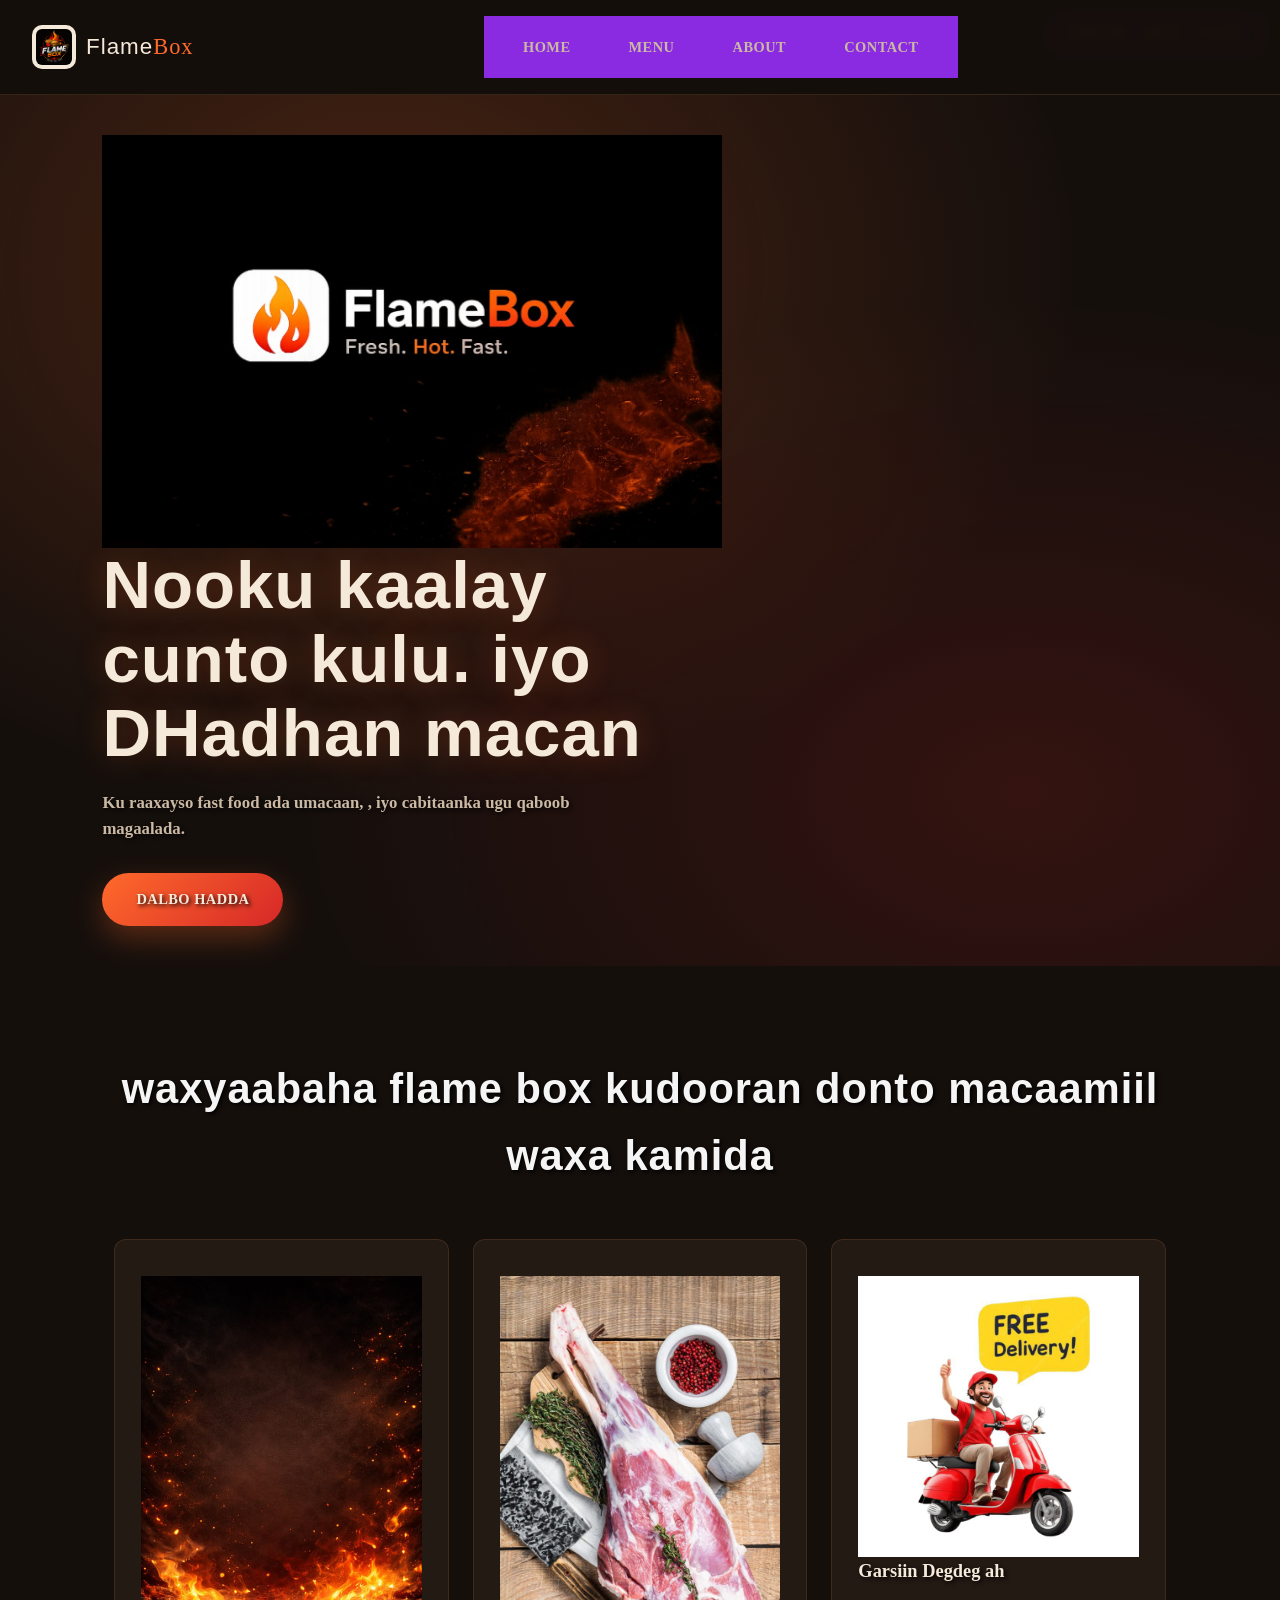
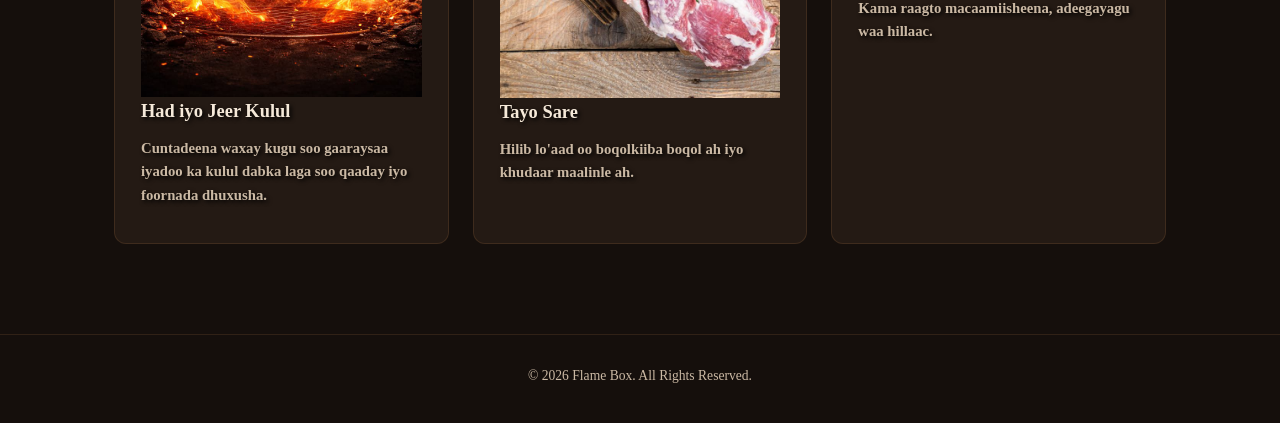
<file: index.html>
<!DOCTYPE html>
<html lang="so">
<head>
    <meta charset="UTF-8">
    <meta name="viewport" content="width=device-width, initial-scale=1.0">
    <title>Flame Box | Fresh. Hot. Fast.</title>
    <link rel="stylesheet" href="style.css">
</head>
<body>

    <header class="main-header">
        <div class="logo-container">
            <img src="logo123.jpeg" alt="Flame Box Logo" class="site-logo">
            <div class="logo-text">Flame<span>Box</span></div>
        </div>
        <nav class="navbar">
            <ul>
                <li><a href="index.html">home</a></li>
                <li><a href="menu.html">menu</a></li>
                <li><a href="about.html">about</a></li>
                <li><a href="contact.html">contact</a></li>
            </ul>
        </nav>
    </header>

    <main>
        <section class="hero-section">
            <div class="hero-text">
                <span class="badge">FRESH • HOT • FAST</span>
                <img src="logo.jpeg" alt="Logo">
                <h1>Nooku kaalay cunto kulu. iyo DHadhan macan </h1>
                <p>Ku raaxayso fast food ada umacaan,  , iyo cabitaanka ugu qaboob magaalada.</p>
                <a href="menu.html" class="cta-btn">Dalbo Hadda</a>
            </div>
        </section>

        <section class="special-dishes">
            <h2 class="section-title">waxyaabaha flame box kudooran donto macaamiil waxa kamida</h2>
            <div class="card-grid">
                <div class="food-card">
                    <img src="kuleel.jpeg" alt="kulul">
                    <h3>Had iyo Jeer Kulul</h3>
                    <p>Cuntadeena waxay kugu soo gaaraysaa iyadoo ka kulul dabka laga soo qaaday iyo foornada dhuxusha.</p>
                </div>
                <div class="food-card">
                    <img src="ari.jpeg" alt="ari">
                    <h3>Tayo Sare</h3>
                    <p>Hilib lo'aad oo boqolkiiba boqol ah iyo khudaar maalinle ah.</p>
                </div>
                <div class="food-card">
                    <img src="degdeg.jpeg" alt="degdeg">
                    <h3>Garsiin Degdeg ah</h3>
                    <p>Kama raagto macaamiisheena, adeegayagu waa hillaac.</p>
                </div>
            </div>
        </section>
    </main>

    <footer class="main-footer">
        <p>&copy; 2026 Flame Box. All Rights Reserved.</p>
        <div class="student-info">
            
        </div>
    </footer>

</body>
</html>
</file>
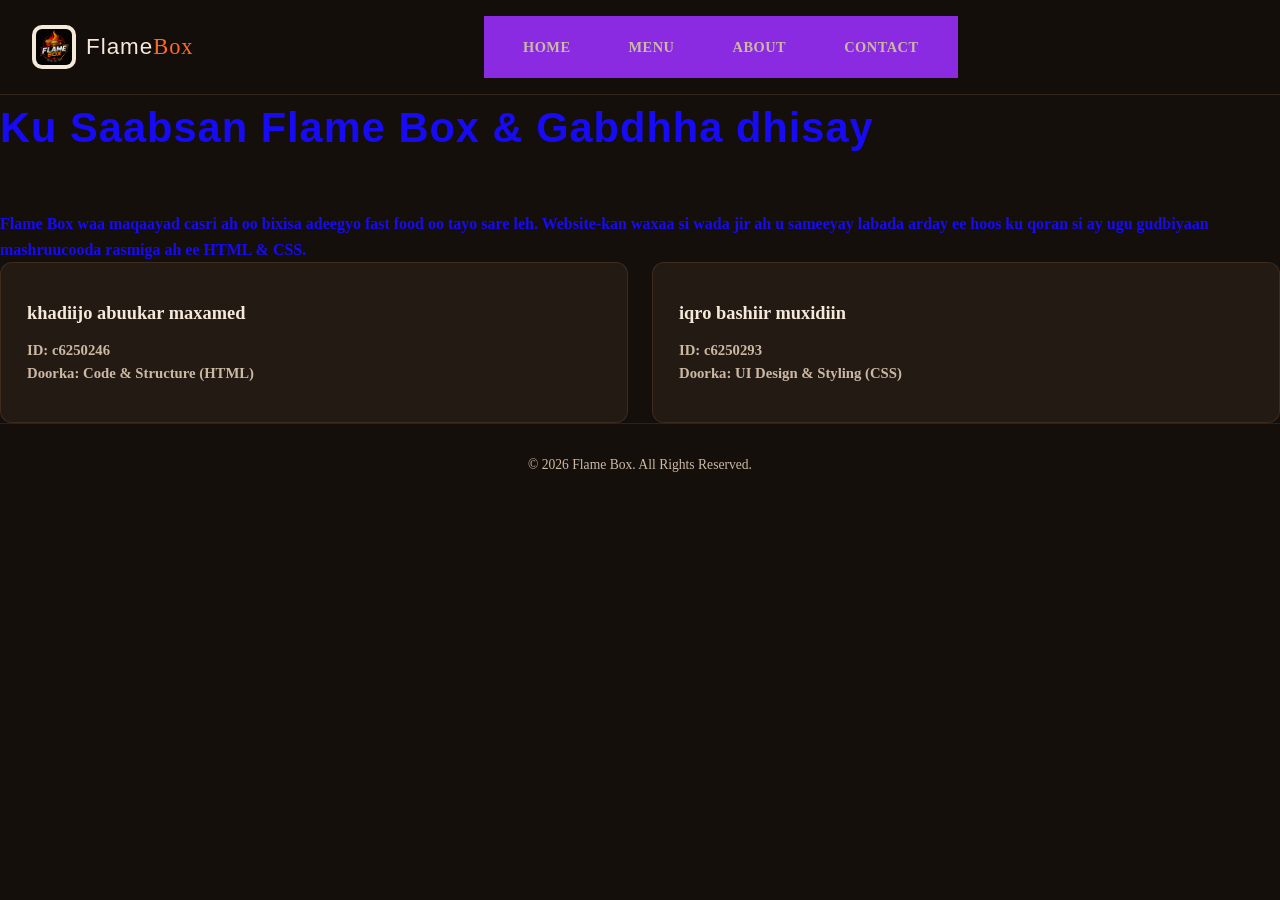
<file: about.html>
<!DOCTYPE html>
<html lang="so">
<head>
    <meta charset="UTF-8">
    <meta name="viewport" content="width=device-width, initial-scale=1.0">
    <title>Flame Box | About Us</title>
    <link rel="stylesheet" href="style.css">
</head>
<body>
    <link rel="stylesheet" href="style.css">
    <dev class="container">
    

    <header class="main-header">
        <div class="logo-container">
            <img src="logo123.jpeg" alt="Flame Box Logo" class="site-logo">
            <div class="logo-text">Flame<span>Box</span></div>
        </div>
        <nav class="navbar">
            <ul>
                <li><a href="index.html">home</a></li>
                <li><a href="menu.html">menu</a></li>
                <li><a href="about.html">about</a></li>
                <li><a href="contact.html">contact</a></li>
            </ul>
        </nav>
    </header>

    <main class="page-padding">
        <h2 class="section-title">Ku Saabsan Flame Box & Gabdhha dhisay</h2>
        
        <div class="about-container">
            <p class="about-desc">Flame Box waa maqaayad casri ah oo bixisa adeegyo fast food oo tayo sare leh. Website-kan waxaa si wada jir ah u sameeyay labada arday ee hoos ku qoran si ay ugu gudbiyaan mashruucooda rasmiga ah ee HTML & CSS.</p>
            
            <div class="card-grid">
                <div class="food-card">
                    
                    <h3>khadiijo abuukar maxamed</h3>
                    <p><strong>ID:</strong> c6250246</p>
                    <p class="role">Doorka: Code & Structure (HTML)</p>
                </div>
                
                <div class="food-card">
                    
                    <h3>iqro bashiir muxidiin</h3>
                    <p><strong>ID:</strong> c6250293</p>
                    <p class="role">Doorka: UI Design & Styling (CSS)</p>
                </div>
            </div>
        </div>
  
    </main>

    <footer class="main-footer">
        <p>&copy; 2026 Flame Box. All Rights Reserved.</p>
    </footer>
</dev>
</body>
</html>
</file>
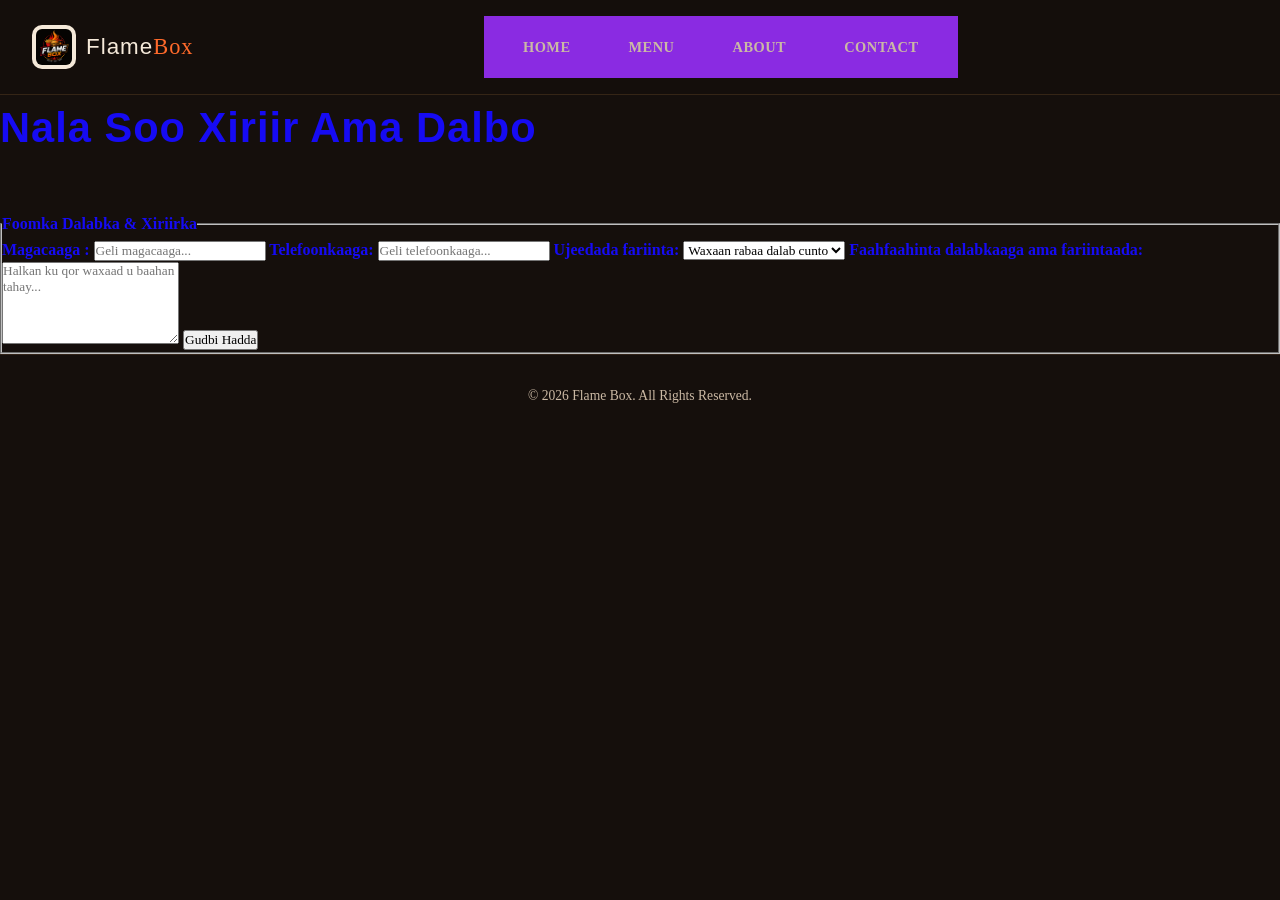
<file: contact.html>
<!DOCTYPE html>
<html lang="so">
<head>
    <meta charset="UTF-8">
    <meta name="viewport" content="width=device-width, initial-scale=1.0">
    <title>Flame Box | Contact</title>
    <link rel="stylesheet" href="style.css">
</head>
<body>
    <link rel="stylesheet" href="style.css">

    <header class="main-header">
        <div class="logo-container">
            <img src="logo123.jpeg" alt="Flame Box Logo" class="site-logo">
            <div class="logo-text">Flame<span>Box</span></div>
        </div>
        <nav class="navbar">
            <ul>
                <li><a href="index.html">home</a></li>
                <li><a href="menu.html">menu</a></li>
                <li><a href="about.html">about</a></li>
                <li><a href="contact.html">contact</a></li>

            </ul>
        </nav>
    </header>

    <main class="page-padding">
        <h2 class="section-title">Nala Soo Xiriir Ama Dalbo</h2>
        <div class="form-container">
            <form action="#" method="POST" class="order-form">
                <fieldset>
                    <legend>Foomka Dalabka & Xiriirka</legend>
                    
                    <label for="name">Magacaaga :</label>
                    <input type="text" id="name" name="name" placeholder="Geli magacaaga..." required>

                    <label for="phone">Telefoonkaaga:</label>
                    <input type="tel" id="phone" name="phone" placeholder="Geli telefoonkaaga..." required>

                    <label for="subject">Ujeedada fariinta:</label>
                    <select id="subject" name="subject">
                        <option value="order">Waxaan rabaa dalab cunto</option>
                        <option value="feedback">Delivery</option>
                        <option value="support">poxcing</option>
                    </select>

                    <label for="message">Faahfaahinta dalabkaaga ama fariintaada:</label>
                    <textarea id="message" name="message" rows="5" placeholder="Halkan ku qor waxaad u baahan tahay..." required></textarea>

                    <button type="submit" class="submit-btn">Gudbi Hadda</button>
                </fieldset>
            </form>
        </div>
    </main>

    <footer class="main-footer">
        <p>&copy; 2026 Flame Box. All Rights Reserved.</p>
    </footer>

</body>
</html>
</file>
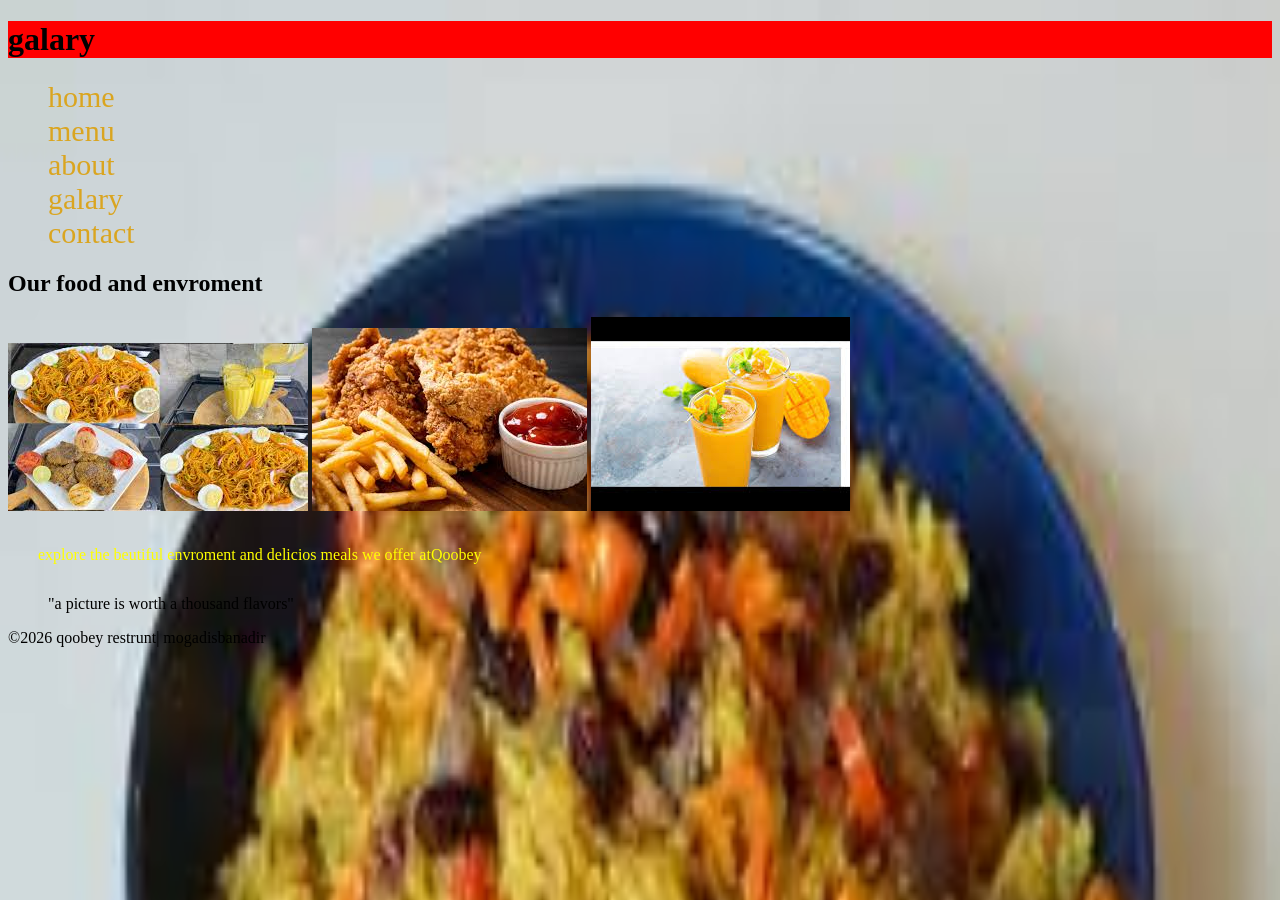
<file: galary.html>
<!DOCTYPE html>
<html lang="en">
<head>
    <meta charset="UTF-8">
    <meta name="viewport" content="width=device-width, initial-scale=1.0">
    <title>qoobey restrunt</title>
</head>
<body>
    <link rel="stylesheet" href="ras.Css">
    <header>
        <h1>galary</h1>
    </header>
    <nav>
         <ul>
         <li> <a href="index.html">home</a></li>
          <li> <a href="menu.html">menu</a></li>
          <li> <a href="about.html">about</a></li>
          <li> <a href="galary.html">galary</a></li>
         <li> <a href="contact.html">contact</a></li>
     </ul>       
    </nav>
    <main>
        <h2>Our food and envroment </h2>
        <img src="basto.jpg" alt=" width=300">
        <img src="chicken.jpg" alt=" width=300">
        <img src="mango.jpg" alt=" width=300">
        <p>explore the beutiful envroment and delicios meals 
            we offer at<span>Qoobey</span> </p>

        <blockquote>
            "a picture is worth a thousand flavors"
        </blockquote>
    </main>
    <footer class="galary">
        <p>&copy;2026 qoobey restrunt| mogadisbanadir</p> 
    </footer>
    
</body>
</html>
</file>
<file: style.css>
*{
    font-family: 'Times New Roman', Times, serif; 

    
}
body{
    margin: 0;
    padding: 0;
    background-size: 100% 100%;
    background-position: center ;
    background-attachment: fixed;
    min-height: 100vh;
    
    
}

header{
    background:rgb(4, 4, 40);
    color:white;
    padding:15px;
}

nav{
    background:blueviolet;
    padding:10px;
    list-style: none;
}

nav a{
    color:#212121;
    text-decoration:none;
    margin:0 15px;
    font-weight:bold;
    
    
}

nav a:hover{
    color:#B22222;
}

.page-padding{
    color:rgb(22, 11, 243);
    font-weight: bold;
    text-shadow: 2px 2px 4px rgba(0, 0, 0, 0);
    
}
.hero-section{
    color:rgb(12, 25, 207);
    font-weight: bold;
    text-shadow: 2px 2px 4px rgba(5, 5, 5, 5);
}
.special-dishes{
    color:whitesmoke;
    font-weight: bold;
    text-shadow: 2px 2px 4px rgba(2, 2, 2, 2);
}


:root {
  --char-black: #150f0c;
  --char-black-2: #1e1611;
  --card-bg: #241a14;
  --flame-orange: #ff6a2b;
  --ember-red: #d62828;
  --gold: #f2a65a;
  --cream: #f5e9d9;
  --cream-dim: #cbb9a4;

  --font-display: 'Anton', 'Bebas Neue', sans-serif;
  --font-body: 'Inter', sans-serif;
}

* { margin: 0; padding: 0; box-sizing: border-box; }

body {
  background: var(--char-black);
  color: var(--cream);
  font-family: var(--font-body);
  line-height: 1.5;
}

a { text-decoration: none; color: inherit; }
ul { list-style: none; }


.site-header {
  position: sticky;
  top: 0;
  z-index: 10;
  background: rgba(21, 15, 12, 0.92);
  backdrop-filter: blur(6px);
  border-bottom: 1px solid rgba(242, 166, 90, 0.15);
}

.navbar {
  max-width: 1100px;
  margin: 0 auto;
  display: flex;
  align-items: center;
  justify-content: space-between;
  padding: 18px 24px;
}

.logo {
  font-family: var(--font-display);
  font-size: 1.4rem;
  letter-spacing: 1px;
  color: var(--cream);
}

.logo span { color: var(--flame-orange); }

.nav-links {
  display: flex;
  gap: 28px;
}

.nav-links a {
  font-size: 0.9rem;
  font-weight: 600;
  letter-spacing: 0.5px;
  text-transform: uppercase;
  color: var(--cream-dim);
  padding-bottom: 4px;
  border-bottom: 2px solid transparent;
  transition: color 0.2s ease, border-color 0.2s ease;
}

.nav-links a:hover,
.nav-links a.active {
  color: var(--flame-orange);
  border-color: var(--flame-orange);
}

.menu-hero {
  text-align: center;
  padding: 70px 24px 40px;
  background:
    radial-gradient(ellipse at top, rgba(255, 106, 43, 0.16), transparent 60%),
    var(--char-black);
}

.eyebrow {
  font-size: 0.8rem;
  font-weight: 600;
  letter-spacing: 3px;
  text-transform: uppercase;
  color: var(--gold);
  margin-bottom: 10px;
}

.menu-hero h1 {
  font-family: var(--font-display);
  font-size: clamp(2.8rem, 8vw, 4.5rem);
  letter-spacing: 2px;
  color: var(--cream);
  text-shadow: 0 0 30px rgba(255, 106, 43, 0.25);
}

.hero-sub {
  max-width: 520px;
  margin: 18px auto 0;
  color: var(--cream-dim);
  font-size: 1rem;
}


.ember-divider {
  display: flex;
  justify-content: center;
  gap: 10px;
  margin-top: 34px;
}

.ember-divider span {
  width: 8px;
  height: 8px;
  border-radius: 50%;
  background: var(--flame-orange);
  box-shadow: 0 0 12px 2px rgba(255, 106, 43, 0.7);
}

.ember-divider span:nth-child(2) {
  background: var(--ember-red);
  transform: translateY(-6px);
}

.ember-divider span:nth-child(3) {
  background: var(--gold);
}

.jump-nav {
  display: flex;
  justify-content: center;
  gap: 14px;
  margin-top: 30px;
}

.jump-nav a {
  font-size: 0.85rem;
  font-weight: 600;
  letter-spacing: 0.5px;
  text-transform: uppercase;
  color: var(--cream);
  border: 1px solid rgba(242, 166, 90, 0.35);
  border-radius: 999px;
  padding: 8px 20px;
  transition: background 0.2s ease, border-color 0.2s ease;
}

.jump-nav a:hover {
  background: rgba(255, 106, 43, 0.12);
  border-color: var(--flame-orange);
}



.menu-wrap {
  max-width: 1100px;
  margin: 0 auto;
  padding: 20px 24px 80px;
}

.menu-category {
  margin-top: 70px;
}

.category-head {
  display: grid;
  grid-template-columns: auto 1fr;
  align-items: baseline;
  column-gap: 16px;
  border-bottom: 1px solid rgba(242, 166, 90, 0.2);
  padding-bottom: 16px;
  margin-bottom: 30px;
}

.category-tag {
  font-family: var(--font-display);
  font-size: 1.1rem;
  color: var(--flame-orange);
}

.category-head h2 {
  font-family: var(--font-display);
  font-size: 1.9rem;
  letter-spacing: 1px;
  grid-row: 1;
}

.category-head p {
  grid-column: 2;
  color: var(--cream-dim);
  font-size: 0.92rem;
}

.menu-grid {
  display: grid;
  grid-template-columns: repeat(auto-fit, minmax(260px, 1fr));
  gap: 20px;
}

.menu-card {
  position: relative;
  background: var(--card-bg);
  border: 1px solid rgba(242, 166, 90, 0.12);
  border-radius: 10px;
  padding: 22px;
  transition: transform 0.2s ease, border-color 0.2s ease, box-shadow 0.2s ease;
}

.menu-card:hover {
  transform: translateY(-4px);
  border-color: rgba(255, 106, 43, 0.5);
  box-shadow: 0 10px 28px rgba(255, 106, 43, 0.12);
}

.card-icon {
  font-size: 1.6rem;
  margin-bottom: 10px;
  line-height: 1;
}

.badge {
  position: absolute;
  top: 16px;
  right: 16px;
  font-size: 0.68rem;
  font-weight: 700;
  letter-spacing: 0.5px;
  text-transform: uppercase;
  padding: 4px 10px;
  border-radius: 999px;
  color: var(--char-black);
}

.badge-popular { background: var(--gold); }
.badge-spicy   { background: var(--ember-red); color: var(--cream); }
.badge-new     { background: var(--flame-orange); }

.card-top {
  display: flex;
  justify-content: space-between;
  align-items: baseline;
  gap: 12px;
  margin-bottom: 8px;
  padding-right: 10px;
}

.card-top h3 {
  font-size: 1.08rem;
  font-weight: 700;
  color: var(--cream);
}

.price {
  font-family: var(--font-display);
  color: var(--flame-orange);
  font-size: 1.05rem;
  white-space: nowrap;
}

.menu-card p {
  font-size: 0.88rem;
  color: var(--cream-dim);
}


.site-footer {
  text-align: center;
  padding: 30px 24px;
  border-top: 1px solid rgba(242, 166, 90, 0.12);
  color: var(--cream-dim);
  font-size: 0.85rem;
}



@media (max-width: 640px) {
  .navbar { flex-direction: column; gap: 12px; }
  .nav-links { gap: 18px; flex-wrap: wrap; justify-content: center; }
  .category-head { grid-template-columns: 1fr; row-gap: 6px; }
  .category-head p { grid-column: 1; }
}


a:focus-visible,
button:focus-visible {
  outline: 2px solid var(--flame-orange);
  outline-offset: 3px;
}

@media (prefers-reduced-motion: reduce) {
  .menu-card { transition: none; }
}


@import url('https://fonts.googleapis.com/css2?family=Anton&family=Inter:wght@400;500;600;700&family=Bebas+Neue&display=swap');

:root {
  --char-black: #150f0c;
  --char-black-2: #1e1611;
  --card-bg: #241a14;
  --flame-orange: #ff6a2b;
  --ember-red: #d62828;
  --gold: #f2a65a;
  --cream: #f5e9d9;
  --cream-dim: #cbb9a4;

  --font-display: 'Anton', 'Bebas Neue', sans-serif;
  --font-body: 'Inter', sans-serif;
}

* { margin: 0; padding: 0; box-sizing: border-box; }

body {
  background: var(--char-black);
  color: var(--cream);
  font-family: var(--font-body);
  line-height: 1.6;
}

a { text-decoration: none; color: inherit; }
ul { list-style: none; }
img { display: block; max-width: 100%; }



.main-header {
  position: sticky;
  top: 0;
  z-index: 10;
  display: flex;
  align-items: center;
  justify-content: space-between;
  padding: 16px 32px;
  background: rgba(21, 15, 12, 0.92);
  backdrop-filter: blur(6px);
  border-bottom: 1px solid rgba(242, 166, 90, 0.15);
}

.logo-container {
  display: flex;
  align-items: center;
  gap: 10px;
}

.site-logo {
  width: 44px;
  height: 44px;
  object-fit: contain;
  background: var(--cream);
  border-radius: 10px;
  padding: 4px;
}

.logo-text {
  font-family: var(--font-display);
  font-size: 1.4rem;
  letter-spacing: 1px;
  color: var(--cream);
}

.logo-text span { color: var(--flame-orange); }

.navbar ul {
  display: flex;
  gap: 28px;
}

.navbar a {
  font-size: 0.9rem;
  font-weight: 600;
  letter-spacing: 0.5px;
  text-transform: uppercase;
  color: var(--cream-dim);
  padding-bottom: 4px;
  border-bottom: 2px solid transparent;
  transition: color 0.2s ease, border-color 0.2s ease;
}

.navbar a:hover {
  color: var(--flame-orange);
  border-color: var(--flame-orange);
}


.hero-section {
  min-height: 78vh;
  display: flex;
  align-items: center;
  padding: 40px 8%;
  background:
    radial-gradient(ellipse at 30% 20%, rgba(255, 106, 43, 0.22), transparent 55%),
    radial-gradient(ellipse at 80% 80%, rgba(214, 40, 40, 0.16), transparent 50%),
    var(--char-black);
}

.hero-text {
  max-width: 620px;
}

.hero-text .badge {
  display: inline-block;
  font-size: 0.78rem;
  font-weight: 700;
  letter-spacing: 3px;
  color: var(--gold);
  border: 1px solid rgba(242, 166, 90, 0.4);
  border-radius: 999px;
  padding: 7px 18px;
  margin-bottom: 22px;
}

.hero-text h1 {
  font-family: var(--font-display);
  font-size: clamp(2.6rem, 6vw, 4.2rem);
  line-height: 1.1;
  letter-spacing: 1px;
  color: var(--cream);
  text-shadow: 0 0 30px rgba(255, 106, 43, 0.25);
  margin-bottom: 20px;
}

.hero-text p {
  color: var(--cream-dim);
  font-size: 1.05rem;
  max-width: 480px;
  margin-bottom: 30px;
}

.cta-btn {
  display: inline-block;
  background: linear-gradient(135deg, var(--flame-orange), var(--ember-red));
  color: var(--cream);
  font-weight: 700;
  letter-spacing: 0.5px;
  text-transform: uppercase;
  font-size: 0.9rem;
  padding: 15px 34px;
  border-radius: 999px;
  box-shadow: 0 12px 30px rgba(255, 106, 43, 0.3);
  transition: transform 0.2s ease, box-shadow 0.2s ease;
}

.cta-btn:hover {
  transform: translateY(-2px);
  box-shadow: 0 16px 36px rgba(255, 106, 43, 0.4);
}

.special-dishes {
  max-width: 1100px;
  margin: 0 auto;
  padding: 90px 24px;
  text-align: center;
}

.section-title {
  font-family: var(--font-display);
  font-size: clamp(1.8rem, 4vw, 2.6rem);
  letter-spacing: 1px;
  margin-bottom: 50px;
}

.card-grid {
  display: grid;
  grid-template-columns: repeat(auto-fit, minmax(260px, 1fr));
  gap: 24px;
}

.food-card {
  background: var(--card-bg);
  border: 1px solid rgba(242, 166, 90, 0.12);
  border-radius: 12px;
  padding: 36px 26px;
  text-align: left;
  transition: transform 0.2s ease, border-color 0.2s ease, box-shadow 0.2s ease;
}

.food-card:hover {
  transform: translateY(-4px);
  border-color: rgba(255, 106, 43, 0.5);
  box-shadow: 0 10px 28px rgba(255, 106, 43, 0.12);
}

.card-icon {
  width: 52px;
  height: 52px;
  border-radius: 50%;
  display: flex;
  align-items: center;
  justify-content: center;
  font-size: 1.5rem;
  margin-bottom: 18px;
  background: rgba(255, 106, 43, 0.12);
  border: 1px solid rgba(255, 106, 43, 0.3);
}

.food-card:nth-child(1) .card-icon::before { content: "🔥"; }
.food-card:nth-child(2) .card-icon::before { content: "⭐"; }
.food-card:nth-child(3) .card-icon::before { content: "⚡"; }

.food-card h3 {
  font-size: 1.15rem;
  font-weight: 700;
  margin-bottom: 10px;
  color: var(--cream);
}

.food-card p {
  color: var(--cream-dim);
  font-size: 0.92rem;
}



.main-footer {
  text-align: center;
  padding: 30px 24px;
  border-top: 1px solid rgba(242, 166, 90, 0.12);
  color: var(--cream-dim);
  font-size: 0.85rem;
}

.student-info {
  margin-top: 6px;
  font-size: 0.78rem;
  color: rgba(203, 185, 164, 0.6);
}



@media (max-width: 768px) {
  .main-header { flex-direction: column; gap: 14px; padding: 16px; }
  .navbar ul { gap: 18px; flex-wrap: wrap; justify-content: center; }
  .hero-section { min-height: auto; padding: 60px 6% 50px; text-align: center; }
  .hero-text { margin: 0 auto; }
  .hero-text p { margin-left: auto; margin-right: auto; }
}



a:focus-visible,
button:focus-visible {
  outline: 2px solid var(--flame-orange);
  outline-offset: 3px;
}

@media (prefers-reduced-motion: reduce) {
  .food-card, .cta-btn { transition: none; }
}
</file>
<file: ras.Css>
*{
    font-family: Georgia, 'Times New Roman', Times, serif
    ;
}
body{
    background-image: url(bariss.jpg);
    background-size: 100vw 200vh;
    background-repeat: no-repeat;
    background-origin: padding-box;
}
header{
    background-color: red;
}
p index.html{
    color: blue;
}


}
    
    

header h1{
    font-size: 2em;
    text-align: center;
    color: blue;
}
header p{
    color: #fffedc;
    font-size: 2em;
    font-style: italic;
    font-weight: 800;
    text-align: center;
}
nav a{
    color: goldenrod;
    font-size: 30px;
    text-decoration: none;
}
nav ul{
    list-style-type: none;
}
main p{
    line-height: 3em;
    color: yellow;
    letter-spacing: 20%;
    text-indent: 30px;


}


.ul menu{
    color: blue;
    text-align: center;

}
.footer{
    background-color: lightcoral;
    height: 100px;
    font-size: medium;
    font-style: italic;
}
 .footer about{
     background-color: lightcoral;
    height: 100px;
    font-size: medium;
    font-style: italic;
}
#h2 menu{
    background-color: blue;
    color: green;
}
</file>
